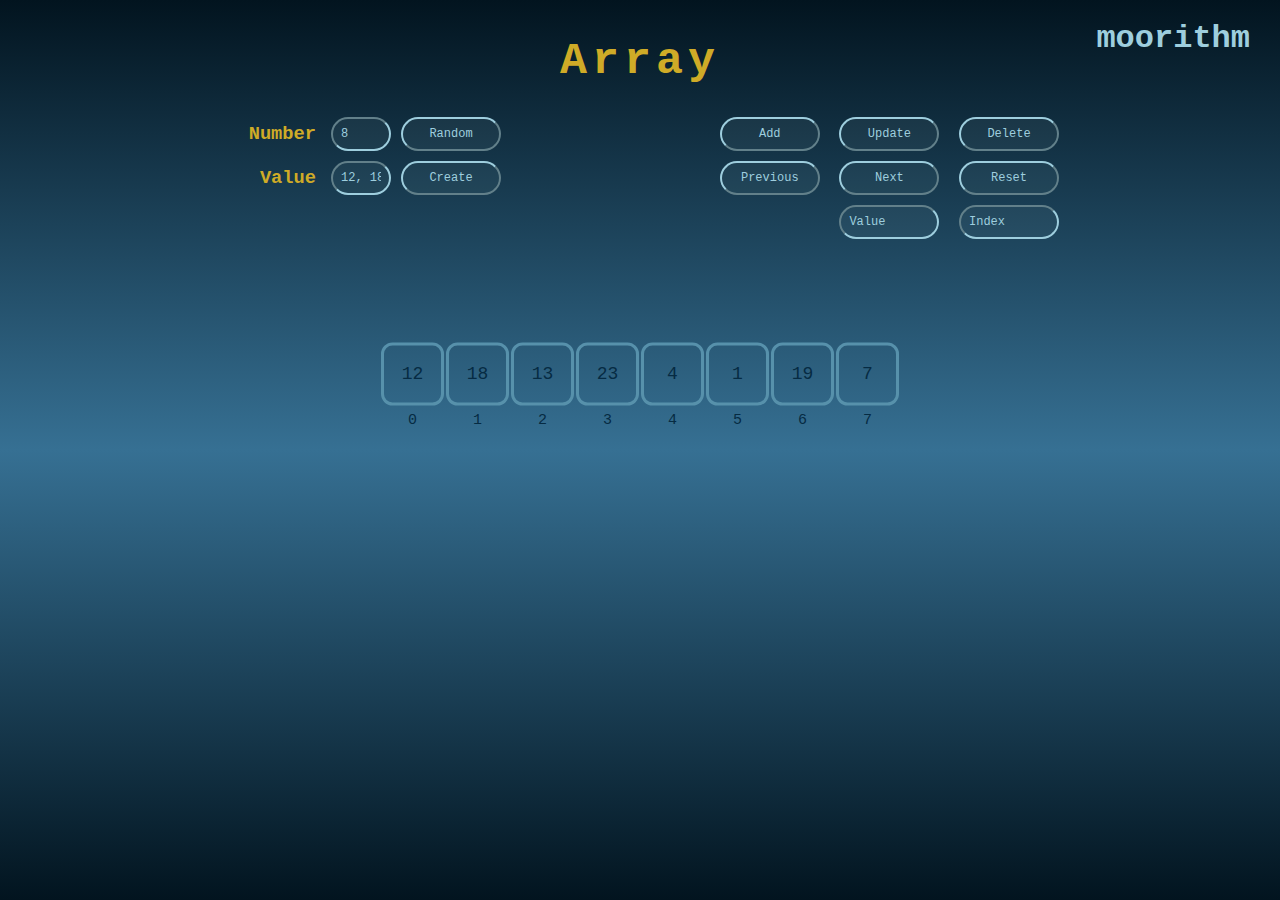
<file: array.html>
<!DOCTYPE html>
<html lang="en">
<head>
    <meta charset="UTF-8">
    <meta name="viewport" content="width=device-width, initial-scale=1.0">
    <link href='https://cdn.boxicons.com/fonts/basic/boxicons.min.css' rel='stylesheet'>
    <link rel="stylesheet" href="./asset/style/array.css">
    <title>moorithm</title>
</head>
<body>
    <div class= "title">
        <h1>moorithm</h1>
    </div>
    
    <nav class="slidebar close">
        <div id = 'chevrons'>
            <i class='bx bx-chevrons-left toggle'></i> 
        </div>
        <ul>
            <li><a href="./array.html" id="arr">array</a></li>
            <li><a href="#" id="linkedList">linked list</a></li>
            <li><a href="./sorting.html" id="sorting">sorting</a></li>
            <li><a href="#" id="hashTable">hash table</a></li>
            <li><a href="#" id="bst">bst</a></li>
        </ul>        
    </nav>
    <div class="home">
        <div class="arr_title">
            <h2>Array</h2>
        </div>
        <div class="controls">
            <div class="ctrl_above">
                <h3>Number</h3>
                <input type="number" id="numElements" value="8" min="5" max="20">
                <button onclick="generateRandom()">Random</button>
                <div id="step-controls">
                    <button onclick="addElement()">Add</button>
                    <button onclick="updateElement()">Update</button>
                    <button onclick="deleteElement()">Delete</button>
                </div>
            </div>
            <div class="ctrl_below">
                <h3>Value</h3>
                <input type="text" id = "elements" class="lengthen" value="12, 18, 13, 23, 4, 1, 19, 7">
                <button onclick="generateData()">Create</button>
                <div id="step-controls">
                    <button onclick="prevStep()">Previous</button>
                    <button onclick="nextStep()">Next</button>
                    <button onclick="resetSteps()">Reset</button>
                </div>
            </div>
            <div class="input_value">
                <div class="wrong_text">
                    <p id = "wrongElements"></p>
                </div>
                <div class="input_value_index">
                    <input type="number" id="insertValue" placeholder="Value" min="0" max="99"/>
                    <input type="number" id="insertIndex" placeholder="Index" min="0" max="20"/>
                </div>
            </div>
        </div>

        <div id="svgContainer">
            <svg id="arraySVG" width="1300" height="250"></svg>
        </div>
    </div>
    
    <script src="./asset/style/array.js"></script>
</body>
</html>
</file>
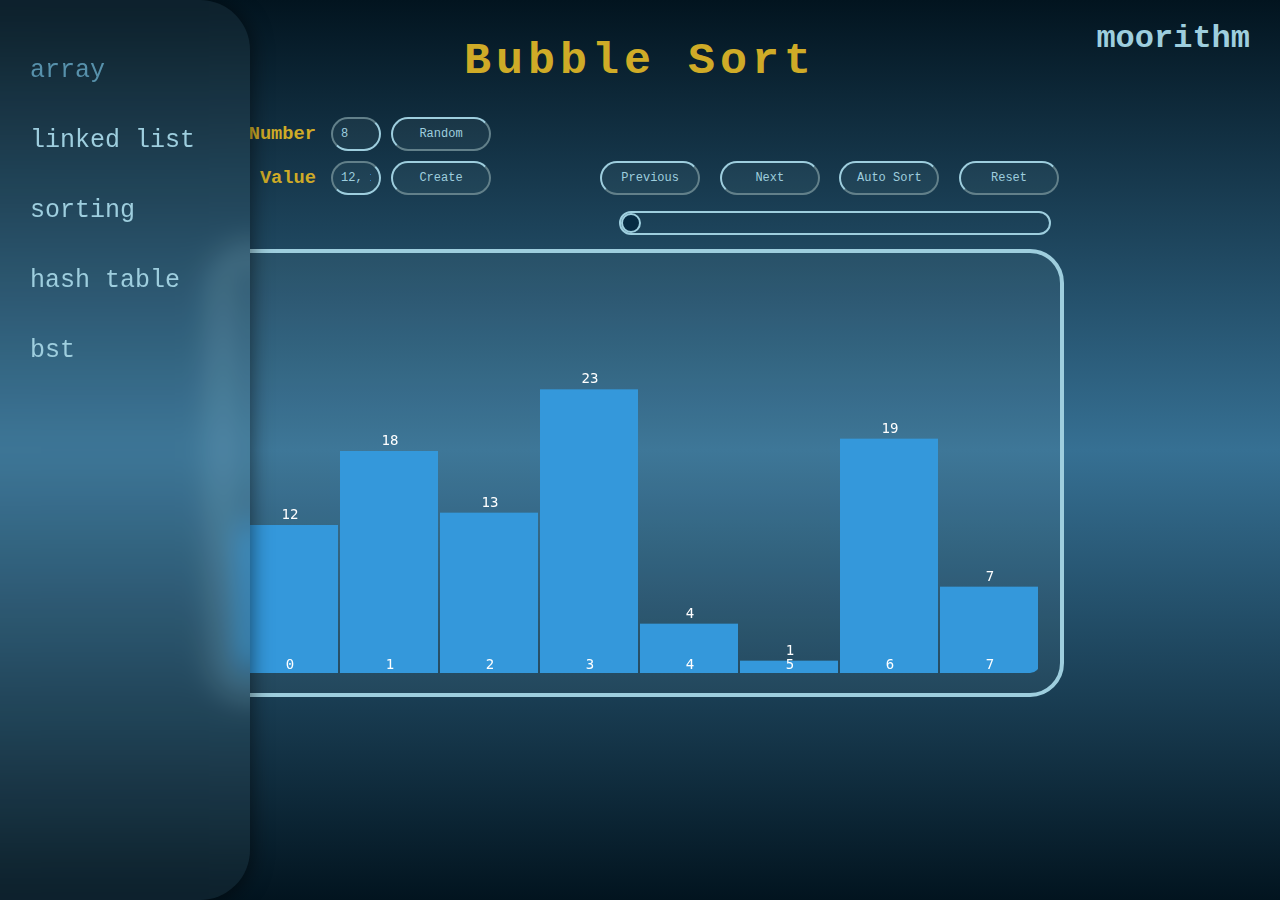
<file: sorting.html>
<!DOCTYPE html>
<html lang="en">
<head>
    <meta charset="UTF-8">
    <meta name="viewport" content="width=device-width, initial-scale=1.0">
    <link href='https://cdn.boxicons.com/fonts/basic/boxicons.min.css' rel='stylesheet'>
    <link rel="stylesheet" href="./asset/style/sorting.css">
    <title>moorithm</title>
</head>
<body>
    <div class= "title">
        <h1>moorithm</h1>
    </div>
    
    <nav class="slidebar close">
        <div id = 'chevrons'>
            <i class='bx bx-chevrons-left toggle'></i> 
        </div>
        <ul>
            <li><a href="#" id="arr">array</a></li>
            <li><a href="#" id="linkedList">linked list</a></li>
            <li><a href="#" id="sorting">sorting</a></li>
            <li><a href="#" id="hashTable">hash table</a></li>
            <li><a href="#" id="bst">bst</a></li>
        </ul>        
    </nav>
    <div class="home">
        <div class="sort_title">
            <h2>Bubble Sort</h2>
        </div>
                <div class="controls">
                        <div class="ctrl_above">
                            <h3>Number</h3>
                            <input type="number" id="numElements" value="8" min="5" max="30">
                            <button onclick="generateRandom()">Random</button>
                        </div>
                        <div class="ctrl_below">
                            <h3>Value</h3>
                            <input type="text" id = "elements" class="lengthen" value="12, 18, 13, 23, 4, 1, 19, 7">
                            <button onclick="generateData()">Create</button>
                            <div id="step-controls">
                                <button onclick="prevStep()">Previous</button>
                                <button onclick="nextStep()">Next</button>
                                <button id="btnAutoSorting" onclick="autoSort()">Auto Sort</button>
                                <button onclick="resetSteps()">Reset</button>
                            </div>
                        </div>
                    </div>
                    
                <div class="controls_2">
                    <div class="wrong_text">
                        <p id = "wrongElements"></p>
                    </div>
                    <input type="range" id="stepSlider" min="0" max="0" value="0" step="1" oninput="sliderStepChanged(this.value)"/>
                </div>

              <canvas id="visualizer" width="800" height="400"></canvas>
    </div>
    <script src="./asset/style/sorting.js"></script>
</body>
</html>
</file>
<file: asset/style/array.css>
/*  
    #062B43
    #074666
    #5791AB
    #9ECEDE
    #D0D7E2 
*/

*{
    padding:0;
    margin:0;
    box-sizing: border-box;
}

:root{
    --text-color-darkest: #062B43;
    --text-color-dark: #074666;
    --text-color-medium: #5791AB;
    --text-color-light: #9ECEDE;
    --text-color-lightest: #D0D7E2;
    --text-color-yellow: #F5D04C;
    --text-color-yellow-2: #cfab27;

    --text-color-blur: rgba(225, 255, 255, 0.05);
    --text-color-blur-light: rgba(191, 227, 227, 0.73);
    --text-hover-color-01: ;
    --text-hover-color-02: ;

    --font-family: Conthrax, 'Courier New', monospace;
    --blur: 15px;
    --shadow-dark: 2px 2px 20px rgba(0, 0, 0, 0.5);
    --shadow-light: 0 0 0 4px rgba(158, 206, 222, 0.5);
    /********* TRANSITION *********/
    --tran-02: all 0.2s ease;
    --tran-03: all 0.3s ease;
    --tran-04: all 0.4s ease;
    --tran-05: all 0.5s ease;
    --tran-10: all 1s ease;
}


body{
    height: 100vh;
    background: linear-gradient(to top, #02141F, #367093 ,#02141F);
    background-repeat: no-repeat;
    background-size: cover;
    font-family: Conthrax, 'Courier New', monospace;
}

.title {
    position: absolute;
    top: 20px;
    right: 30px;
}

h1{
    color: var(--text-color-light);
}

nav{
    position: relative;
}

nav #chevrons{
    position: absolute;
    top: 50%;
    right: -25px;
    transform: translateY(-50%) scaleX(2) scaleY(3.5);
    cursor: pointer;
    z-index: 1000;
    transition: var(--tran-04);
}

#chevrons i{
    color: var(--text-color-medium);
    font-size: 40px;
}

#chevrons i:hover{
    appearance: var(--tran-04);
    transition: var(--tran-03);
    color: #074666;
}

nav ul{
    list-style: none;
}

nav li{
    height: 70px;
}

nav a{
    display: flex;
    align-items: center;
    color: var(--text-color-light);
    height: 140px;
    padding: 0 30px;
    font-size: 25px;
    text-decoration: none;
    transition: var(--tran-02);
}

nav a:hover{
    color: var(--text-color-medium);
}

/*slide bar*/

.slidebar {
    position: fixed;
    top: 0;
    left: 0;
    height: 100vh;
    width: 250px;
    z-index: 999;
    background-color: var(--text-color-blur);
    backdrop-filter: blur(var(--blur));
    box-shadow: 10px 0 10px rgba(0,0,0,0.1);
    display: flex;
    flex-direction: column;
    align-items: flex-start;
    justify-content: flex-start;
    border-radius: 0 50px 50px 0;
    transition: var(--tran-04);
    white-space: nowrap;
    opacity: 1;
}

.slidebar.close{
    width: 0px;
}

.slidebar.close a{
    opacity: 0;
    pointer-events: none;
}

.slidebar.close #chevrons{
    right: -65px;
}

.slidebar.close .toggle{
    transform: rotate(180deg);
}

h2 {
    text-align: center; 
    font-size: 45px;
    letter-spacing: 5px;
    color: var(--text-color-yellow-2); 
    cursor: pointer;
}

.home{
    position: absolute;
    height: 92%;
    width: 100%;
    top: 50%;
    left: 50%;
    transform: translate(-50%, -50%);
}

.sort_title{
    width: 100%;
}

.controls {
    width: 848px;
    margin: 25px auto 10px auto;
}


.ctrl_above, .ctrl_below{
    display: flex;
}

h3{
    width: 100px;
    align-content: center;
    text-align: right;
    margin-right: 10px;
    color: var(--text-color-yellow-2);
}

.controls input{
    width: 60px;
}

.lengthen{
    width: 50px;
    transition: var(--tran-10);
}

.lengthen.expanded{
    width: 160px;
}

#step-controls {
    margin-left: auto;
}

input, button {
    padding: 8px;
    margin: 5px;
    font: var(--font-family);
    font-size: 12px;
    border-radius: 25px;
    border-color: var(--text-color-light);
    color: var(--text-color-light);
    background-color: var(--text-color-blur);
}

.controls button{
    width: 100px;
}

.controls_2{
    display: flex;
    margin-top: 5px;
    margin-bottom: 5px;
    height: 18.5px;
}

.input_value input{
    width: 100px;
    margin: auto 5px;
}

.input_value input::placeholder{
    color: var(--text-color-light);
}

.input_value{
    display: flex;
    margin-top: 5px;
    margin-bottom: 5px;
    height: 100%;
}

.input_value_index{
    margin-left: auto;
}

.wrongElements{
    width: 750px;
    text-shadow: var(--shadow-dark);
}

.wrong_text{
    display: flex;
    margin: 0;
    padding: 0;
    color: rgb(239, 77, 77);
    white-space: nowrap; 
    align-items: center;
}

rect {
    fill: #00000000;
    stroke-width: 3px;
    transition: fill 0.3s ease;
}

rect.highlight {
    fill: #e74c3c;
}

text{
    fill: var(--text-color-darkest);
}

#svgContainer{
    display: flex;
    justify-content: center;
    align-items: center;
    height: 400px;
}
</file>
<file: asset/style/sorting.css>
*{
    padding:0;
    margin:0;
    box-sizing: border-box;
}

:root{
    --text-color-darkest: #062B43;
    --text-color-dark: #074666;
    --text-color-medium: #5791AB;
    --text-color-light: #9ECEDE;
    --text-color-lightest: #D0D7E2;
    --text-color-yellow: #F5D04C;
    --text-color-yellow-2: #cfab27;

    --text-color-blur: rgba(225, 255, 255, 0.05);
    --text-color-blur-light: rgba(191, 227, 227, 0.73);
    --text-hover-color-01: ;
    --text-hover-color-02: ;

    --font-family: Conthrax, 'Courier New', monospace;
    --blur: 15px;
    --shadow-dark: 2px 2px 20px rgba(0, 0, 0, 0.5);
    --shadow-light: 0 0 0 4px rgba(158, 206, 222, 0.5);
    /********* TRANSITION *********/
    --tran-02: all 0.2s ease;
    --tran-03: all 0.3s ease;
    --tran-04: all 0.4s ease;
    --tran-05: all 0.5s ease;
    --tran-10: all 1s ease;
}

body{
    height: 100vh;
    background: linear-gradient(to top, #02141F, #367093 ,#02141F);
    background-repeat: no-repeat;
    background-size: cover;
    font-family: var(--font-family)
}

.title {
    position: absolute;
    top: 20px;
    right: 30px;
}

h1{
    color: var(--text-color-light);
}

nav{
    position: relative;
}

nav #chevrons{
    position: absolute;
    top: 50%;
    right: -25px;
    transform: translateY(-50%) scaleX(2) scaleY(3.5);
    cursor: pointer;
    z-index: 1000;
    transition: var(--tran-04);
}

#chevrons i{
    color: var(--text-color-medium);
    font-size: 40px;
}

#chevrons i:hover{
    appearance: var(--tran-04);
    transition: var(--tran-03);
    color: #074666;
}

nav ul{
    list-style: none;
}

nav li{
    height: 70px;
}

nav a{
    display: flex;
    align-items: center;
    color: var(--text-color-light);
    height: 140px;
    padding: 0 30px;
    font-size: 25px;
    text-decoration: none;
    transition: var(--tran-02);
}

nav a:hover{
    color: var(--text-color-medium);
}


/*slide bar*/
.slidebar {
    position: fixed;
    top: 0;
    left: 0;
    height: 100vh;
    width: 250px;
    z-index: 999;
    background-color: var(--text-color-blur);
    backdrop-filter: blur(var(--blur));
    box-shadow: var(--shadow-dark);
    display: flex;
    flex-direction: column;
    align-items: flex-start;
    justify-content: flex-start;
    border-radius: 0 50px 50px 0;
    transition: var(--tran-04);
    white-space: nowrap;
    opacity: 1;
}

.slidebar.close{
    width: 0px;
}

.slidebar.close a{
    opacity: 0;
    pointer-events: none;
}

.slidebar.close #chevrons{
    right: -65px;
}

.slidebar.close .toggle{
    transform: rotate(180deg);
}

.home{
    position: absolute;
    height: 92%;
    top: 50%;
    left: 50%;
    transform: translate(-50%, -50%);
}

.sort_title{
    width: 100%;
}

.controls {
    margin-top: 25px;
    margin-bottom: 10px;
}

.ctrl_above, .ctrl_below {
    display: flex;
}

.sort_title h2 {
    text-align: center; 
    font-size: 45px;
    letter-spacing: 5px;
    color: var(--text-color-yellow-2); 
    cursor: pointer;
}

h3{
    width: 100px;
    align-content: center;
    text-align: right;
    margin-right: 10px;
    color: var(--text-color-yellow-2);
}

.controls input{
    width: 50px;
}

.lengthen{
    width: 50px;
    transition: var(--tran-10);
}

.lengthen.expanded{
    width: 160px;
}

#step-controls {
    margin-left: auto;
}

input, button {
    padding: 8px;
    margin: 5px;
    font: var(--font-family);
    font-size: 12px;
    border-radius: 25px;
    border-color: var(--text-color-light);
    color: var(--text-color-light);
    background-color: var(--text-color-blur);
}

.controls button{
    width: 100px;
}

.controls_2{
    display: flex;
    margin-top: 5px;
    margin-bottom: 5px;
    height: 18.5px;
}

.wrong_text{
    width: 750px;
    text-shadow: var(--shadow-dark);
}

#wrongElements {
    margin: 0;
    padding: 0;
    color: rgb(239, 77, 77);
    white-space: nowrap; 
}

#stepSlider {
    -webkit-appearance: none;
    appearance: none;
    width: 100%;
    background-size: 0% 100%;
    background-color: transparent;
    border: none;
    outline: none;
    height: 12px;
    border-radius: 15px;
    cursor: pointer;
    transition: var(--tran-04);
}


#stepSlider::-webkit-slider-runnable-track{
    width: 100%;
    cursor: pointer;
    border-radius: 15px;
    border: 2px solid var(--text-color-light);
    transition: 0.2s ease-in-out;
    background: linear-gradient(
        to right,
        var(--text-color-medium) var(--progress-percent), 
        #ffffff00 var(--progress-percent)  
    );
}

#stepSlider::-webkit-slider-thumb{
    -webkit-appearance: none;
    border: 2px solid var(--text-color-light);
    height: 20px;
    width: 20px;
    border-radius: 50%;
    background: var(--text-color-darkest);
    cursor: pointer;
    transition: background 0.2s ease-in-out;
}

#stepSlider:hover::-webkit-slider-thumb{
    background: #D0D7E2;
    border: 2px solid var(--text-color-darkest);
}       

#stepSlider:active::-webkit-slider-thumb{
    box-shadow: var(--shadow-light);
}

canvas {
    margin-top: 15px;
    padding: 20px;
    border: var(--text-color-light) 4px solid;
    background-color: var(--text-color-blur);
    border-radius: 34px;
}


/*Pseudocode*/
#pseudocode-box{
    position: fixed;
    bottom: 35px;
    right: 0px;
    padding: 6px 15px;
    border-radius: 25px;
    font-family: monospace;
    font-size: 11px;
    line-height: 0.5;
    color: #d0d7e2;
    width: 336px;
    z-index: 1000;
    box-shadow: var(--shadow-dark);
    backdrop-filter: blur(10px);
    border: 3.5px solid var(--text-color-light);
    transition: var(--tran-10)
}

#pseudocode-box span{
    display: block;
    padding: 10px 5px;
    transition: background 0.3s ease;
}

#pseudocode .highlight{
    background-color: rgba(255,255,255,0.15);
    color: #ffffff;
    font-weight: bold;
    border-left: 3px solid var(--text-color-lightest);
    padding-left: 6px;
}

#pseudocode-box:hover{
    border: 3.5px solid var(--text-color-medium);
    cursor: pointer;
}

#pseudocode-box.pseudocode_close{
    right: -340px;
    transition: var(--tran-10);
}

#pseudocode-box #chevrons_1{
    position: absolute;
    font-size: 20px;
    top: 50%;
    left: -45px;
    transform: translateY(-50%) scaleX(2) scaleY(3.5);
    cursor: pointer;
    z-index: 1001;
    transition: var(--tran-04);
}

#chevrons_1.hidden{
    opacity: 0;
    pointer-events: none;
}

#chevrons_1 i{
    color: var(--text-color-medium);
    transition: var(--tran-03)
}

#chevrons_1 i:hover{
    color:var(--text-color-light);
}

#select_sorting{
    position: absolute;
    z-index: 1002;
    width: 100%;
    transition: var(--tran-05);
    pointer-events: none;
}

#select_sorting .table{
    height: 100px;
    border-radius: 0 0 35px 35px;
    background-color: rgba(0, 0, 0, 0);
}

.menu_sorting{
    display: flex;
    justify-content: space-around;
    align-items: center;
    height: 100%;
}

.menu_sorting li{
    font-size: 25px;
    color: var(--text-color-yellow-2);
    list-style: none;
    transition: var(--tran-05);
    opacity: 0;
}

.menu_sorting li:hover{
    color:var(--text-color-light);
    cursor: pointer;
}

#select_sorting.fade_in{
    backdrop-filter: blur(20px);
    box-shadow: var(--shadow-dark);
}

#select_sorting.fade_in li{
    opacity: 1;
}


@keyframes wiggleSpacing {
  0%, 100% {
    letter-spacing: auto;
  }
  20%, 60% {
    letter-spacing: 4px;
  }
  40% {
    letter-spacing: 8px;
  }
  80% {
    letter-spacing: 3px;
  }
}



h2.animate-spacing {
  animation: wiggleSpacing 1s ease;
  transition: 0.5s ease;
}
</file>
